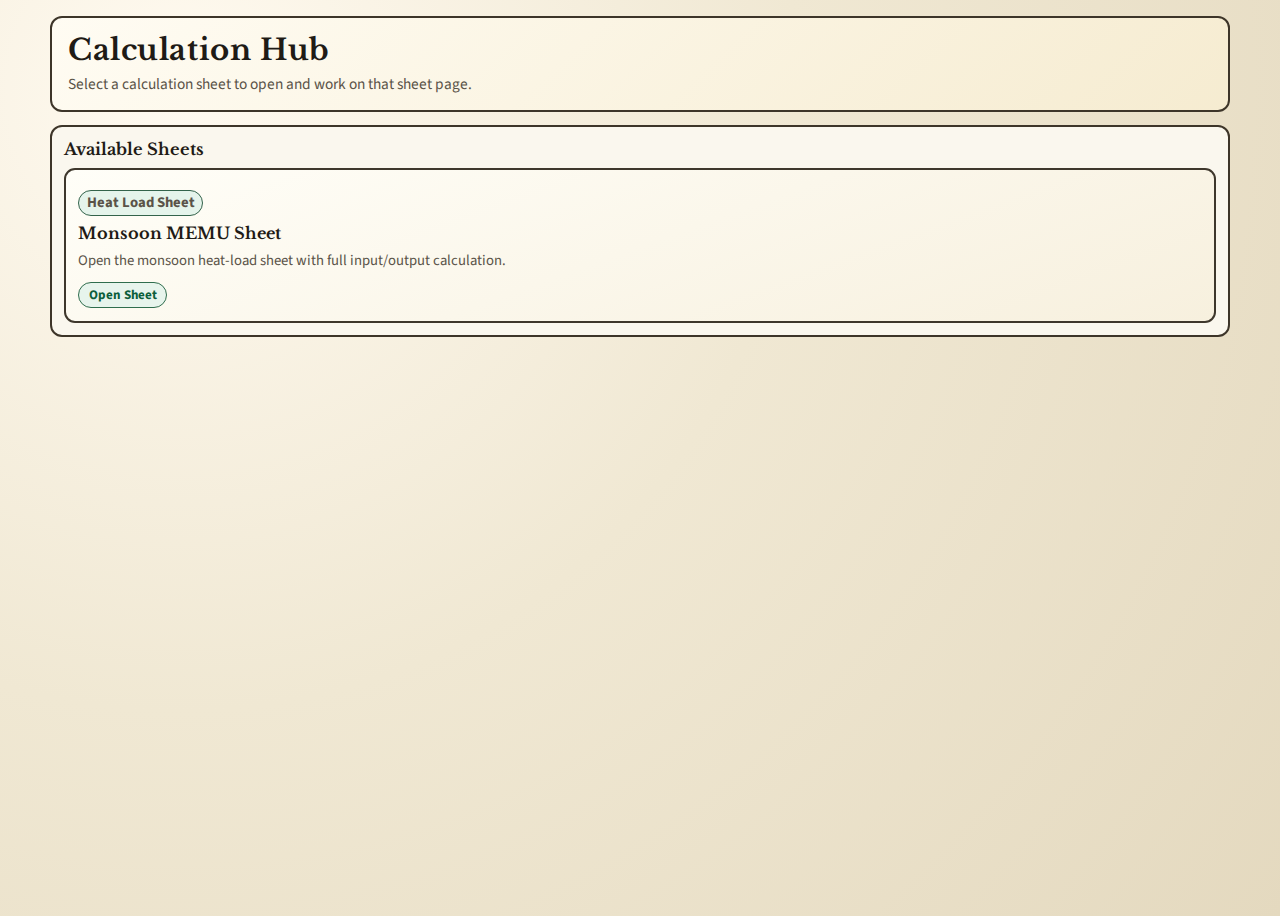
<file: index.html>
<!doctype html>
<html lang="en">
<head>
  <meta charset="UTF-8" />
  <meta name="viewport" content="width=device-width, initial-scale=1.0" />
  <title>Calculation Hub</title>
  <link rel="preconnect" href="https://fonts.googleapis.com" />
  <link rel="preconnect" href="https://fonts.gstatic.com" crossorigin />
  <link href="https://fonts.googleapis.com/css2?family=Libre+Baskerville:wght@700&family=Source+Sans+3:wght@400;600;700&display=swap" rel="stylesheet" />
  <link rel="stylesheet" href="main.css" />
</head>
<body>
  <main class="home-page">
    <header class="home-hero">
      <h1>Calculation Hub</h1>
      <p>Select a calculation sheet to open and work on that sheet page.</p>
    </header>

    <section class="catalog-panel" aria-label="Available Sheets">
      <h2>Available Sheets</h2>
      <div class="tool-grid">
        <article class="tool-card">
          <p class="tool-type">Heat Load Sheet</p>
          <h3>Monsoon MEMU Sheet</h3>
          <p>Open the monsoon heat-load sheet with full input/output calculation.</p>
          <div class="tool-actions">
            <a class="card-cta" href="heat-load-monsoon.html">Open Sheet</a>
          </div>
        </article>
      </div>
    </section>
  </main>
</body>
</html>
</file>
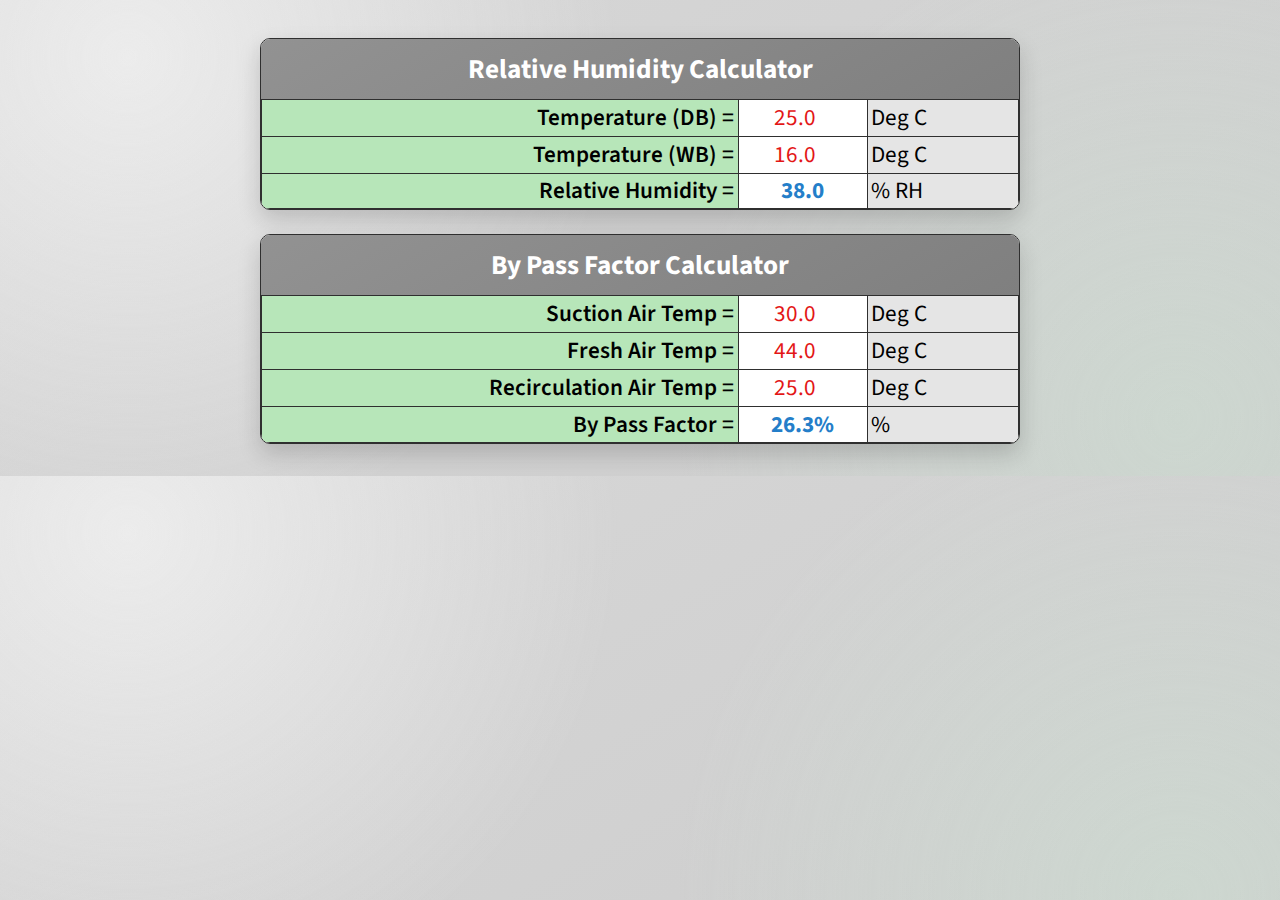
<file: air-side-calculators.html>
<!doctype html>
<html lang="en">
<head>
  <meta charset="UTF-8" />
  <meta name="viewport" content="width=device-width, initial-scale=1.0" />
  <title>Air-Side Calculators</title>
  <link rel="preconnect" href="https://fonts.googleapis.com" />
  <link rel="preconnect" href="https://fonts.gstatic.com" crossorigin />
  <link href="https://fonts.googleapis.com/css2?family=Source+Sans+3:wght@400;600;700&display=swap" rel="stylesheet" />
  <link rel="stylesheet" href="air-side-calculators.css" />
  <link rel="stylesheet" href="calculator-dock.css" />
</head>
<body>
  <main class="air-page">
    <section id="relative-humidity" class="mini-card">
      <h1>Relative Humidity Calculator</h1>
      <table class="mini-table">
        <tbody>
          <tr>
            <td class="label">Temperature (DB) =</td>
            <td class="value-cell"><input id="rh-dbt" type="number" step="0.1" value="25.0" /></td>
            <td class="unit">Deg C</td>
          </tr>
          <tr>
            <td class="label">Temperature (WB) =</td>
            <td class="value-cell"><input id="rh-wbt" type="number" step="0.1" value="16.0" /></td>
            <td class="unit">Deg C</td>
          </tr>
          <tr>
            <td class="label">Relative Humidity =</td>
            <td class="value-cell output"><span id="rh-output">38.0</span></td>
            <td class="unit">% RH</td>
          </tr>
        </tbody>
      </table>
    </section>

    <section id="bypass-factor" class="mini-card">
      <h1>By Pass Factor Calculator</h1>
      <table class="mini-table">
        <tbody>
          <tr>
            <td class="label">Suction Air Temp =</td>
            <td class="value-cell"><input id="bf-suction" type="number" step="0.1" value="30.0" /></td>
            <td class="unit">Deg C</td>
          </tr>
          <tr>
            <td class="label">Fresh Air Temp =</td>
            <td class="value-cell"><input id="bf-fresh" type="number" step="0.1" value="44.0" /></td>
            <td class="unit">Deg C</td>
          </tr>
          <tr>
            <td class="label">Recirculation Air Temp =</td>
            <td class="value-cell"><input id="bf-recirculation" type="number" step="0.1" value="25.0" /></td>
            <td class="unit">Deg C</td>
          </tr>
          <tr>
            <td class="label">By Pass Factor =</td>
            <td class="value-cell output"><span id="bf-output">26%</span></td>
            <td class="unit">%</td>
          </tr>
        </tbody>
      </table>
    </section>
  </main>

  <script src="air-side-calculators.js"></script>
  <script src="calculator-dock.js"></script>
</body>
</html>
</file>
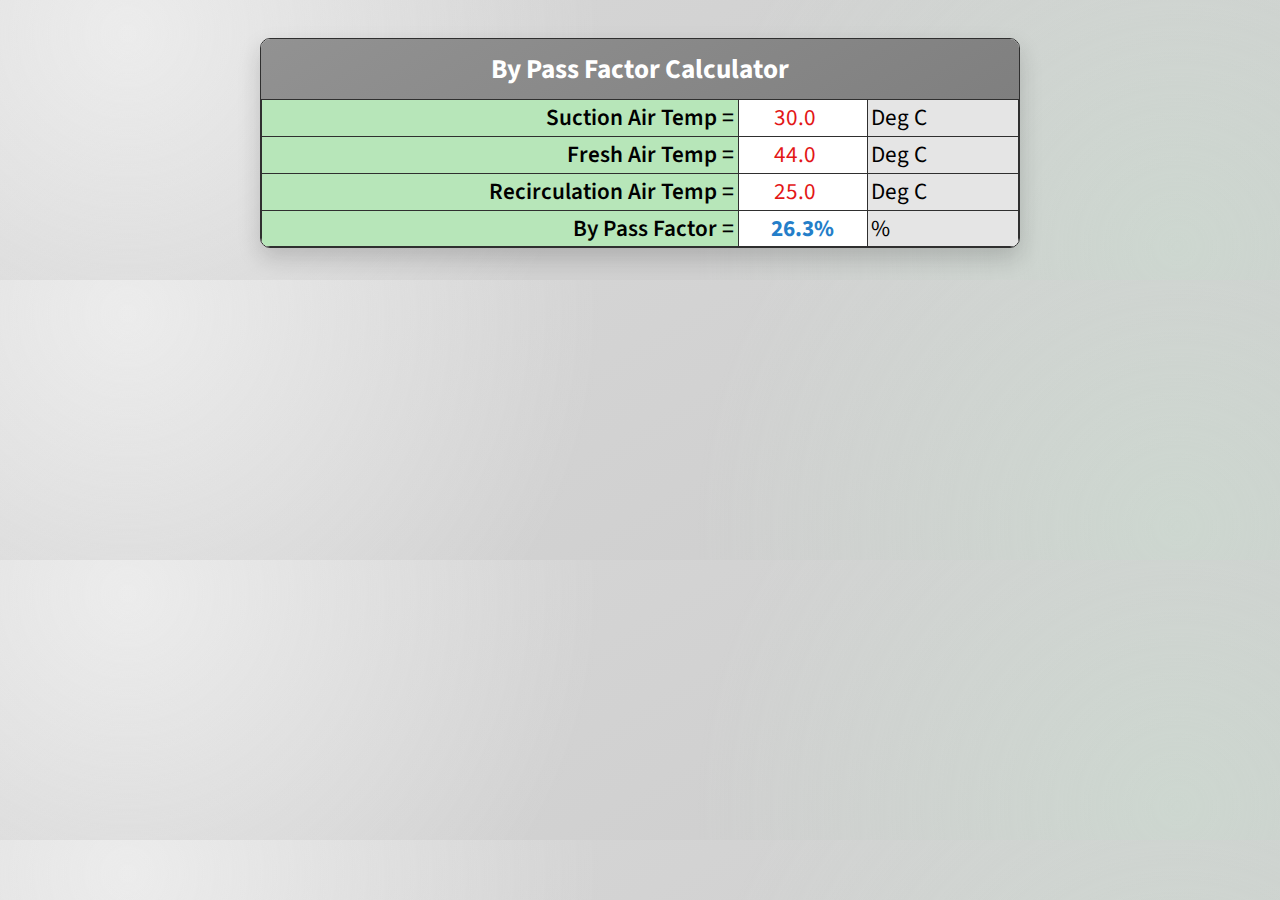
<file: bypass-factor-calculator.html>
<!doctype html>
<html lang="en">
<head>
  <meta charset="UTF-8" />
  <meta name="viewport" content="width=device-width, initial-scale=1.0" />
  <title>By Pass Factor Calculator</title>
  <link rel="preconnect" href="https://fonts.googleapis.com" />
  <link rel="preconnect" href="https://fonts.gstatic.com" crossorigin />
  <link href="https://fonts.googleapis.com/css2?family=Source+Sans+3:wght@400;600;700&display=swap" rel="stylesheet" />
  <link rel="stylesheet" href="air-side-calculators.css" />
  <link rel="stylesheet" href="calculator-dock.css" />
</head>
<body>
  <main class="air-page">
    <section id="bypass-factor" class="mini-card">
      <h1>By Pass Factor Calculator</h1>
      <table class="mini-table">
        <tbody>
          <tr>
            <td class="label">Suction Air Temp =</td>
            <td class="value-cell"><input id="bf-suction" type="number" step="0.1" value="30.0" /></td>
            <td class="unit">Deg C</td>
          </tr>
          <tr>
            <td class="label">Fresh Air Temp =</td>
            <td class="value-cell"><input id="bf-fresh" type="number" step="0.1" value="44.0" /></td>
            <td class="unit">Deg C</td>
          </tr>
          <tr>
            <td class="label">Recirculation Air Temp =</td>
            <td class="value-cell"><input id="bf-recirculation" type="number" step="0.1" value="25.0" /></td>
            <td class="unit">Deg C</td>
          </tr>
          <tr>
            <td class="label">By Pass Factor =</td>
            <td class="value-cell output"><span id="bf-output">26%</span></td>
            <td class="unit">%</td>
          </tr>
        </tbody>
      </table>
    </section>
  </main>

  <script src="air-side-calculators.js"></script>
  <script src="calculator-dock.js"></script>
</body>
</html>
</file>
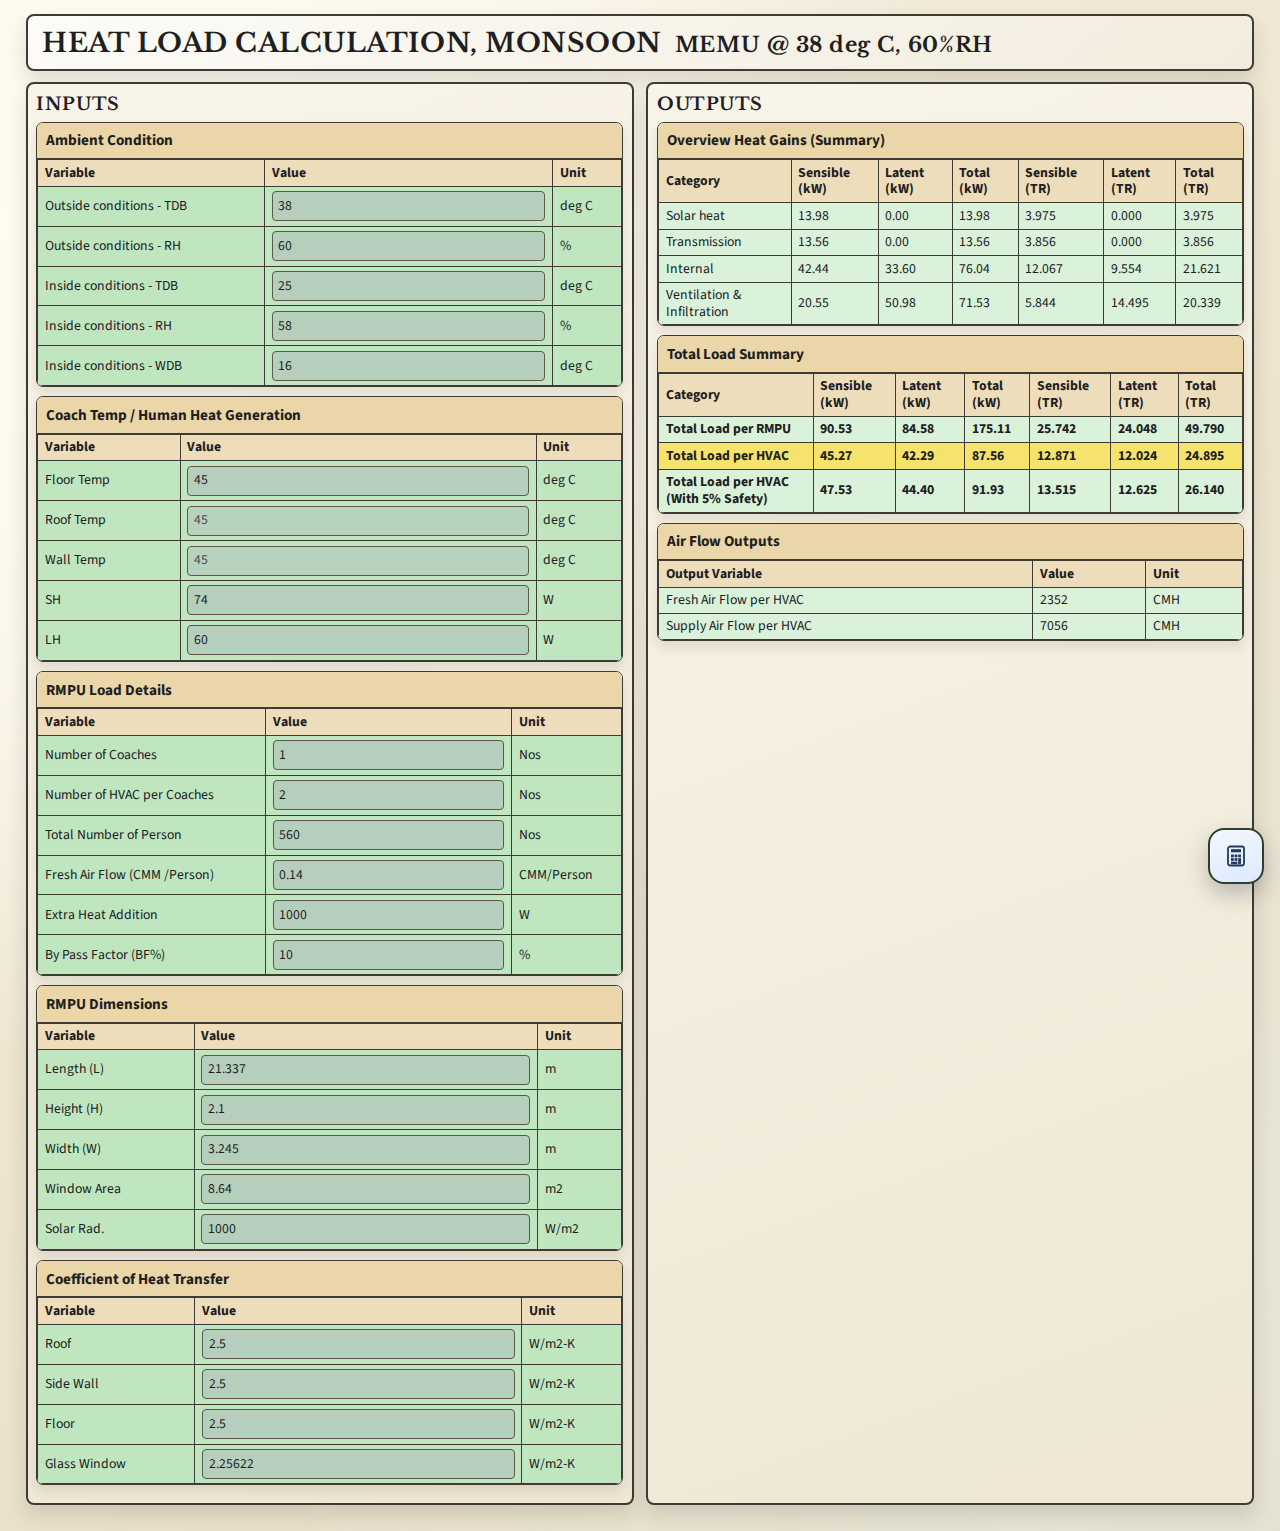
<file: heat-load-monsoon.html>
<!doctype html>
<html lang="en">
<head>
  <meta charset="UTF-8" />
  <meta name="viewport" content="width=device-width, initial-scale=1.0" />
  <title>Heat Load Calculation - Monsoon MEMU</title>
  <link rel="preconnect" href="https://fonts.googleapis.com" />
  <link rel="preconnect" href="https://fonts.gstatic.com" crossorigin />
  <link href="https://fonts.googleapis.com/css2?family=Libre+Baskerville:wght@700&family=Source+Sans+3:wght@400;600;700&display=swap" rel="stylesheet" />
  <link rel="stylesheet" href="styles.css" />
  <link rel="stylesheet" href="calculator-dock.css" />
</head>
<body data-calculator-dock="enabled">
  <main class="sheet-page">
    <header class="sheet-title">
      <h1>HEAT LOAD CALCULATION, MONSOON <span>MEMU @ 38 deg C, 60%RH</span></h1>
    </header>

    <section class="sheet-columns">
      <section class="sheet-panel">
        <h2>INPUTS</h2>

        <article class="sheet-block">
          <h3>Ambient Condition</h3>
          <div class="table-wrap">
            <table class="sheet-table">
              <thead>
                <tr>
                  <th>Variable</th>
                  <th>Value</th>
                  <th>Unit</th>
                </tr>
              </thead>
              <tbody id="ambient-inputs"></tbody>
            </table>
          </div>
        </article>

        <article class="sheet-block">
          <h3>Coach Temp / Human Heat Generation</h3>
          <div class="table-wrap">
            <table class="sheet-table">
              <thead>
                <tr>
                  <th>Variable</th>
                  <th>Value</th>
                  <th>Unit</th>
                </tr>
              </thead>
              <tbody id="coach-heat-inputs"></tbody>
            </table>
          </div>
        </article>

        <article class="sheet-block">
          <h3>RMPU Load Details</h3>
          <div class="table-wrap">
            <table class="sheet-table">
              <thead>
                <tr>
                  <th>Variable</th>
                  <th>Value</th>
                  <th>Unit</th>
                </tr>
              </thead>
              <tbody id="rmpu-load-inputs"></tbody>
            </table>
          </div>
        </article>

        <article class="sheet-block">
          <h3>RMPU Dimensions</h3>
          <div class="table-wrap">
            <table class="sheet-table">
              <thead>
                <tr>
                  <th>Variable</th>
                  <th>Value</th>
                  <th>Unit</th>
                </tr>
              </thead>
              <tbody id="rmpu-dimension-inputs"></tbody>
            </table>
          </div>
        </article>

        <article class="sheet-block">
          <h3>Coefficient of Heat Transfer</h3>
          <div class="table-wrap">
            <table class="sheet-table">
              <thead>
                <tr>
                  <th>Variable</th>
                  <th>Value</th>
                  <th>Unit</th>
                </tr>
              </thead>
              <tbody id="heat-transfer-inputs"></tbody>
            </table>
          </div>
        </article>
      </section>

      <section class="sheet-panel">
        <h2>OUTPUTS</h2>

        <article class="sheet-block">
          <h3>Overview Heat Gains (Summary)</h3>
          <div class="table-wrap">
            <table class="sheet-table output-table">
              <thead>
                <tr>
                  <th>Category</th>
                  <th>Sensible (kW)</th>
                  <th>Latent (kW)</th>
                  <th>Total (kW)</th>
                  <th>Sensible (TR)</th>
                  <th>Latent (TR)</th>
                  <th>Total (TR)</th>
                </tr>
              </thead>
              <tbody id="overview-outputs"></tbody>
            </table>
          </div>
        </article>

        <article class="sheet-block">
          <h3>Total Load Summary</h3>
          <div class="table-wrap">
            <table class="sheet-table output-table">
              <thead>
                <tr>
                  <th>Category</th>
                  <th>Sensible (kW)</th>
                  <th>Latent (kW)</th>
                  <th>Total (kW)</th>
                  <th>Sensible (TR)</th>
                  <th>Latent (TR)</th>
                  <th>Total (TR)</th>
                </tr>
              </thead>
              <tbody id="summary-outputs"></tbody>
            </table>
          </div>
        </article>

        <article class="sheet-block">
          <h3>Air Flow Outputs</h3>
          <div class="table-wrap">
            <table class="sheet-table">
              <thead>
                <tr>
                  <th>Output Variable</th>
                  <th>Value</th>
                  <th>Unit</th>
                </tr>
              </thead>
              <tbody id="airflow-outputs"></tbody>
            </table>
          </div>
        </article>

      </section>
    </section>
  </main>

  <script src="script.js"></script>
  <script src="calculator-dock.js"></script>
</body>
</html>
</file>
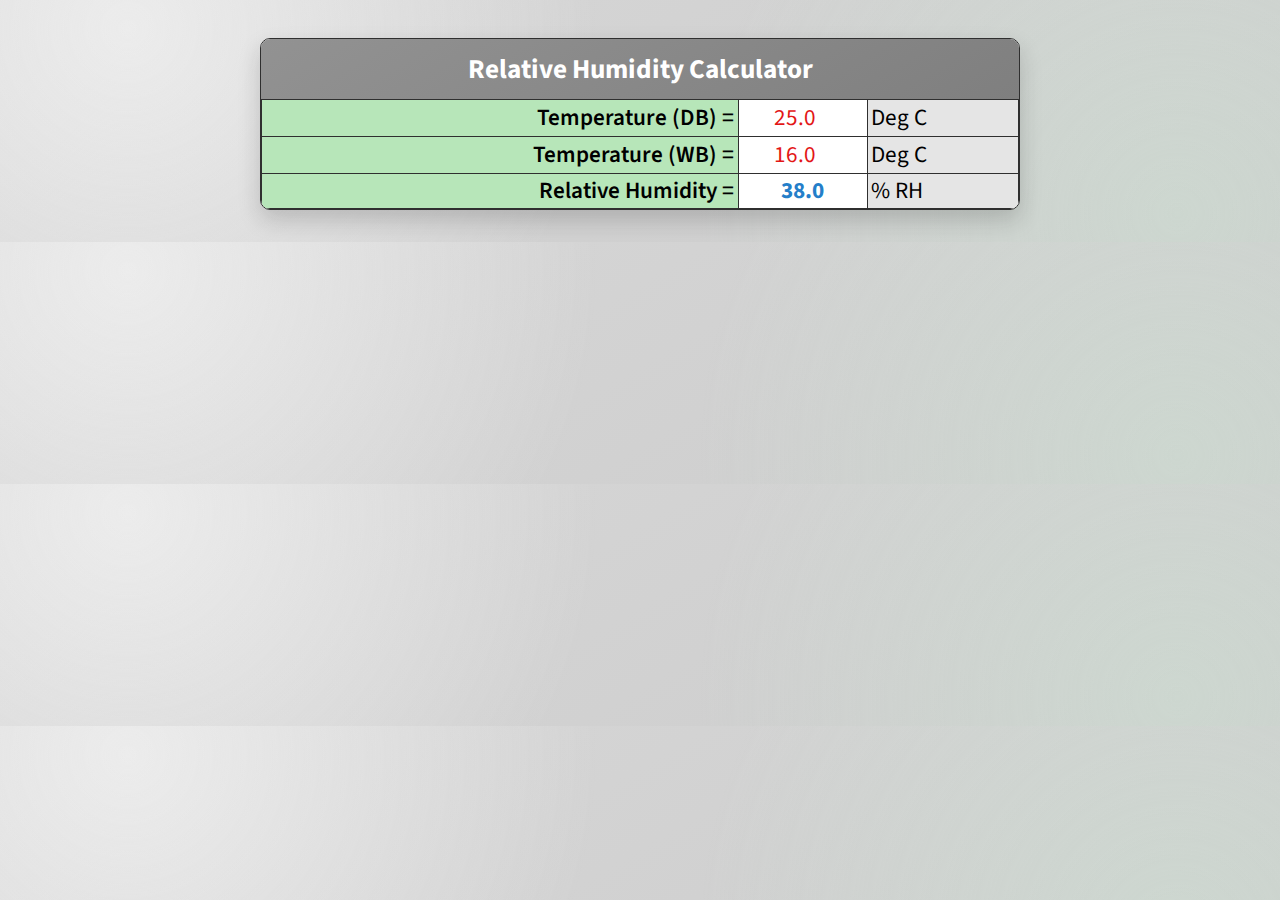
<file: relative-humidity-calculator.html>
<!doctype html>
<html lang="en">
<head>
  <meta charset="UTF-8" />
  <meta name="viewport" content="width=device-width, initial-scale=1.0" />
  <title>Relative Humidity Calculator</title>
  <link rel="preconnect" href="https://fonts.googleapis.com" />
  <link rel="preconnect" href="https://fonts.gstatic.com" crossorigin />
  <link href="https://fonts.googleapis.com/css2?family=Source+Sans+3:wght@400;600;700&display=swap" rel="stylesheet" />
  <link rel="stylesheet" href="air-side-calculators.css" />
  <link rel="stylesheet" href="calculator-dock.css" />
</head>
<body>
  <main class="air-page">
    <section id="relative-humidity" class="mini-card">
      <h1>Relative Humidity Calculator</h1>
      <table class="mini-table">
        <tbody>
          <tr>
            <td class="label">Temperature (DB) =</td>
            <td class="value-cell"><input id="rh-dbt" type="number" step="0.1" value="25.0" /></td>
            <td class="unit">Deg C</td>
          </tr>
          <tr>
            <td class="label">Temperature (WB) =</td>
            <td class="value-cell"><input id="rh-wbt" type="number" step="0.1" value="16.0" /></td>
            <td class="unit">Deg C</td>
          </tr>
          <tr>
            <td class="label">Relative Humidity =</td>
            <td class="value-cell output"><span id="rh-output">38.0</span></td>
            <td class="unit">% RH</td>
          </tr>
        </tbody>
      </table>
    </section>
  </main>

  <script src="air-side-calculators.js"></script>
  <script src="calculator-dock.js"></script>
</body>
</html>
</file>
<file: main.css>
:root {
  --bg: #eee5ce;
  --surface: #faf7ee;
  --surface-strong: #f4e9ca;
  --text: #1f1b16;
  --muted: #5a5348;
  --line: #3d3529;
  --accent: #0d5f3c;
  --accent-soft: #e7f4ec;
  --radius: 12px;
}

* {
  box-sizing: border-box;
}

body {
  margin: 0;
  min-height: 100vh;
  background:
    radial-gradient(circle at 14% 10%, #fffaf0 0%, #f0e8d3 45%, #e4d9bf 100%);
  font-family: "Source Sans 3", "Segoe UI", sans-serif;
  color: var(--text);
}

.home-page {
  width: min(1180px, 94vw);
  margin: 1rem auto 1.5rem;
  display: grid;
  gap: 0.85rem;
}

.home-hero {
  border: 2px solid var(--line);
  border-radius: var(--radius);
  background:
    linear-gradient(138deg, rgba(255, 252, 243, 0.98), rgba(246, 236, 209, 0.98));
  padding: 0.9rem 1rem;
}

.home-hero h1 {
  margin: 0;
  font-family: "Libre Baskerville", Georgia, serif;
  font-size: clamp(1.2rem, 2.7vw, 1.82rem);
  letter-spacing: 0.02em;
}

.home-hero p {
  margin: 0.3rem 0 0;
  color: var(--muted);
  font-size: 0.96rem;
}

.catalog-panel {
  border: 2px solid var(--line);
  border-radius: var(--radius);
  background: var(--surface);
  padding: 0.75rem;
}

.catalog-panel h2 {
  margin: 0 0 0.58rem;
  font-family: "Libre Baskerville", Georgia, serif;
  font-size: 1.02rem;
}

.tool-grid {
  display: grid;
  grid-template-columns: repeat(auto-fit, minmax(280px, 1fr));
  gap: 0.74rem;
}

.tool-card {
  border: 2px solid #3e372c;
  border-radius: 11px;
  background:
    linear-gradient(160deg, #fffef8, #f7f0de);
  padding: 0.78rem;
}

.tool-type {
  margin: 0;
  display: inline-block;
  font-size: 0.74rem;
  font-weight: 700;
  color: #284738;
  border: 1px solid #33634b;
  border-radius: 999px;
  background: #e5f4eb;
  padding: 0.1rem 0.45rem;
}

.tool-card h3 {
  margin: 0.45rem 0 0;
  font-family: "Libre Baskerville", Georgia, serif;
  font-size: 1.01rem;
}

.tool-card p {
  margin: 0.42rem 0 0;
  color: var(--muted);
  font-size: 0.92rem;
}

.tool-actions {
  margin-top: 0.7rem;
  display: flex;
  flex-wrap: wrap;
  gap: 0.46rem;
}

.card-cta,
.card-ghost {
  text-decoration: none;
  border-radius: 999px;
  font-size: 0.82rem;
  font-weight: 700;
  padding: 0.2rem 0.58rem;
  border: 1px solid #2f6d4d;
}

.card-cta {
  background: var(--accent-soft);
  color: var(--accent);
}

.card-ghost {
  background: #ffffff;
  color: #284735;
  cursor: pointer;
}

@media (max-width: 640px) {
  .home-page {
    width: 96vw;
  }

  .home-hero,
  .catalog-panel,
  .tool-card {
    padding: 0.68rem;
  }
}
</file>
<file: air-side-calculators.css>
:root {
  --page-bg: #d3d3d3;
  --header-bg: #8f8f8f;
  --header-text: #ffffff;
  --label-bg: #b7e6b9;
  --unit-bg: #e5e5e5;
  --line: #2f2f2f;
}

* {
  box-sizing: border-box;
}

body {
  margin: 0;
  background:
    radial-gradient(circle at 10% 12%, rgba(245, 245, 245, 0.7), transparent 40%),
    radial-gradient(circle at 92% 88%, rgba(205, 227, 211, 0.45), transparent 40%),
    linear-gradient(150deg, #d8d8d8 0%, #cccccc 100%);
  font-family: "Source Sans 3", "Segoe UI", sans-serif;
}

.air-page {
  width: min(760px, 95vw);
  margin: 2.4rem auto 2rem;
  display: grid;
  gap: 1.5rem;
}

body.embed {
  background: transparent;
}

body.embed .air-page {
  width: 100%;
  margin: 0;
  gap: 0;
}

.mini-card {
  border: 1px solid var(--line);
  border-radius: 10px;
  background: #f5f5f5;
  overflow: hidden;
  box-shadow: 0 10px 22px rgba(24, 24, 24, 0.18);
  transition: transform 0.16s ease, box-shadow 0.16s ease;
}

.mini-card:hover {
  transform: translateY(-2px);
  box-shadow: 0 14px 28px rgba(18, 18, 18, 0.24);
}

body.embed .mini-card:hover {
  transform: none;
  box-shadow: none;
}

.mini-card h1 {
  margin: 0;
  padding: 0.64rem 0.72rem;
  text-align: center;
  font-size: clamp(1.15rem, 2.7vw, 1.7rem);
  font-weight: 700;
  color: var(--header-text);
  background: linear-gradient(150deg, #929292, #7f7f7f);
}

.mini-table {
  width: 100%;
  border-collapse: collapse;
  table-layout: fixed;
}

.mini-table td {
  border: 1px solid var(--line);
  font-size: clamp(1rem, 2.4vw, 1.45rem);
  line-height: 1.2;
  padding: 0.2rem 0.24rem;
}

.mini-table .label {
  width: 63%;
  text-align: right;
  background: var(--label-bg);
  font-weight: 600;
}

.mini-table .value-cell {
  width: 17%;
  background: #ffffff;
  text-align: center;
}

.mini-table .unit {
  width: 20%;
  background: var(--unit-bg);
}

.mini-table input {
  width: 100%;
  border: 0;
  background: transparent;
  text-align: center;
  color: #e31616;
  font: inherit;
  transition: background-color 0.16s ease, color 0.16s ease;
}

.mini-table input:hover {
  background: rgba(255, 255, 255, 0.62);
}

.mini-table input:focus {
  outline: 2px solid #567a52;
}

.mini-table .output span {
  color: #247ec9;
  font-weight: 700;
}

@media (max-width: 980px) {
  .air-page {
    width: min(760px, 96vw);
    margin-top: 2rem;
  }
}

@media (max-width: 640px) {
  .air-page {
    margin-top: 1.3rem;
    width: 98vw;
    gap: 1rem;
  }

  .mini-card h1 {
    font-size: 1rem;
    padding: 0.45rem 0.5rem;
  }

  .mini-table td {
    font-size: 0.95rem;
    padding: 0.22rem 0.2rem;
  }
}
</file>
<file: calculator-dock.css>
.calc-dock-toggle {
  position: fixed;
  right: 1rem;
  bottom: 1rem;
  width: 56px;
  height: 56px;
  border: 2px solid #2f3e2b;
  border-radius: 16px;
  background:
    linear-gradient(160deg, #f2f8ff, #dce9ff);
  color: #223a5d;
  box-shadow: 0 10px 22px rgba(24, 35, 54, 0.26);
  cursor: pointer;
  z-index: 2000;
}

.calc-dock-toggle:hover {
  transform: translateY(-1px);
}

.calc-dock-toggle svg {
  width: 24px;
  height: 24px;
  display: block;
  margin: 0 auto;
}

.calc-dock-panel {
  position: fixed;
  right: 1rem;
  bottom: 4.9rem;
  width: min(340px, 92vw);
  border: 2px solid #2e2a23;
  border-radius: 12px;
  background: #fffef8;
  box-shadow: 0 14px 26px rgba(28, 22, 16, 0.25);
  opacity: 0;
  transform: translateY(8px) scale(0.985);
  pointer-events: none;
  transition: opacity 0.16s ease, transform 0.16s ease;
  z-index: 2000;
}

.calc-dock-panel.open {
  opacity: 1;
  transform: translateY(0) scale(1);
  pointer-events: auto;
}

.calc-dock-head {
  display: flex;
  justify-content: space-between;
  align-items: center;
  border-bottom: 1px solid #cabf9f;
  padding: 0.5rem 0.62rem;
}

.calc-dock-head h3 {
  margin: 0;
  font-size: 0.94rem;
  color: #282113;
}

.calc-dock-search-wrap {
  padding: 0.45rem 0.62rem 0.2rem;
}

.calc-dock-search {
  width: 100%;
  height: 34px;
  border: 1px solid #bdae8c;
  border-radius: 8px;
  background: #fffdf4;
  color: #2d2619;
  padding: 0 0.64rem;
  font-size: 0.84rem;
}

.calc-dock-search:focus {
  outline: 2px solid rgba(58, 121, 86, 0.25);
  outline-offset: 1px;
  border-color: #3b8c62;
}

.calc-close-btn {
  border: 1px solid #866245;
  background: #fdf0e5;
  color: #6b3f19;
  width: 28px;
  height: 28px;
  border-radius: 8px;
  font-size: 0.98rem;
  font-weight: 700;
  line-height: 1;
  cursor: pointer;
}

.calc-dock-list {
  list-style: none;
  margin: 0;
  padding: 0.44rem;
  display: grid;
  gap: 0.4rem;
}

.calc-dock-item {
  border: 1px solid #cfc2a5;
  border-radius: 10px;
  background: #fffaf0;
  padding: 0.46rem 0.52rem;
}

.calc-dock-item button {
  all: unset;
  display: block;
  width: 100%;
  cursor: pointer;
}

.calc-dock-item strong {
  display: block;
  color: #222015;
  font-size: 0.89rem;
}

.calc-dock-item span {
  display: block;
  margin-top: 0.14rem;
  color: #5f5a4d;
  font-size: 0.78rem;
}

.calc-dock-item button:hover strong {
  color: #0c5a3a;
}

.calc-dock-empty {
  border: 1px dashed #c7b996;
  border-radius: 9px;
  padding: 0.6rem 0.52rem;
  color: #675f4c;
  font-size: 0.82rem;
  text-align: center;
}

.calc-floating-window {
  position: fixed;
  left: 0;
  top: 0;
  transform: none;
  width: min(760px, 96vw);
  height: 260px;
  max-width: calc(100vw - 1rem);
  max-height: calc(100vh - 1rem);
  border: 2px solid #2d2a24;
  border-radius: 13px;
  background: #fefcf7;
  overflow: hidden;
  display: grid;
  grid-template-rows: auto 1fr;
  box-shadow: 0 12px 24px rgba(24, 20, 14, 0.25);
  will-change: left, top;
}

.calc-floating-head {
  display: flex;
  justify-content: space-between;
  align-items: center;
  border-bottom: 1px solid #d0c7b3;
  padding: 0.45rem 0.6rem;
  background: linear-gradient(140deg, #fff8e8, #f5edd8);
  cursor: move;
  user-select: none;
  -webkit-user-select: none;
  touch-action: none;
}

.calc-floating-head.dragging {
  cursor: grabbing;
}

.calc-floating-title {
  margin: 0;
  font-size: 0.92rem;
  color: #2a2118;
}

.calc-floating-frame {
  width: 100%;
  height: 100%;
  border: 0;
  display: block;
  background: #ffffff;
}

@media (max-width: 640px) {
  .calc-dock-toggle {
    right: 0.72rem;
    bottom: 0.72rem;
    width: 52px;
    height: 52px;
    border-radius: 14px;
  }

  .calc-dock-panel {
    right: 0.72rem;
    bottom: 4.35rem;
  }

  .calc-floating-window {
    width: calc(100vw - 0.7rem);
    max-width: calc(100vw - 0.7rem);
  }
}
</file>
<file: styles.css>
:root {
  --paper: #f4f1e6;
  --panel: #f9f8f2;
  --line: #3d3b35;
  --header: #ead6a8;
  --input-row: #bfe6bf;
  --output-row: #d9f2d9;
  --highlight: #f5e36d;
  --title: #1f1f1f;
  --text: #20211f;
  --ok: #1f6a44;
  --warn: #9a4d0e;
  --radius: 8px;
  --shadow: 0 10px 20px rgba(40, 32, 20, 0.14);
  --shadow-soft: 0 6px 12px rgba(40, 32, 20, 0.1);
}

* {
  box-sizing: border-box;
}

body {
  margin: 0;
  min-height: 100vh;
  background:
    radial-gradient(circle at 14% 18%, #fffdf4 0%, rgba(255, 253, 244, 0.65) 26%, transparent 48%),
    radial-gradient(circle at 85% 85%, rgba(231, 243, 235, 0.55) 0%, rgba(231, 243, 235, 0.2) 20%, transparent 50%),
    linear-gradient(148deg, #f6efde 0%, #ede4cf 52%, #e5dcc8 100%);
  color: var(--text);
  font-family: "Source Sans 3", "Segoe UI", sans-serif;
}

.sheet-page {
  width: min(1420px, 96vw);
  margin: 0.9rem auto 1.6rem;
}

.sheet-title {
  margin-bottom: 0.7rem;
  border: 2px solid var(--line);
  background: linear-gradient(140deg, #fcfbf7, #f2ecdd);
  border-radius: var(--radius);
  padding: 0.6rem 0.9rem;
  box-shadow: var(--shadow);
}

.sheet-title h1 {
  margin: 0;
  font-family: "Libre Baskerville", Georgia, serif;
  font-size: clamp(1.05rem, 2.15vw, 1.65rem);
  letter-spacing: 0.02em;
  color: var(--title);
}

.sheet-title h1 span {
  font-size: 0.8em;
  margin-left: 0.35rem;
}

.sheet-columns {
  display: grid;
  grid-template-columns: 1fr 1fr;
  gap: 0.8rem;
}

.sheet-panel {
  border: 2px solid var(--line);
  border-radius: var(--radius);
  background: linear-gradient(160deg, #f8f4e8, #efe7d4);
  padding: 0.55rem;
  box-shadow: var(--shadow);
}

.sheet-panel > h2 {
  margin: 0 0 0.45rem;
  font-family: "Libre Baskerville", Georgia, serif;
  font-size: 1.1rem;
  letter-spacing: 0.03em;
}

.sheet-block {
  border: 1px solid var(--line);
  border-radius: 7px;
  background: linear-gradient(160deg, #fcfbf6, #f4efdf);
  margin-bottom: 0.56rem;
  overflow: hidden;
  box-shadow: var(--shadow-soft);
  transition: box-shadow 0.16s ease, transform 0.16s ease;
}

.sheet-block:hover {
  box-shadow: 0 10px 18px rgba(40, 32, 20, 0.13);
  transform: translateY(-1px);
}

.sheet-block h3 {
  margin: 0;
  padding: 0.42rem 0.55rem;
  font-size: 0.95rem;
  font-weight: 700;
  background: var(--header);
  border-bottom: 1px solid var(--line);
}

.table-wrap {
  width: 100%;
  overflow-x: auto;
}

.sheet-table {
  width: 100%;
  border-collapse: collapse;
  min-width: 520px;
}

.sheet-table th,
.sheet-table td {
  border: 1px solid var(--line);
  padding: 0.28rem 0.42rem;
  font-size: 0.86rem;
  line-height: 1.2;
}

.sheet-table th {
  background: #eeddba;
  text-align: left;
  font-weight: 700;
}

.sheet-table tbody tr td {
  background: var(--input-row);
}

.output-table tbody tr td,
#airflow-outputs tr td {
  background: var(--output-row);
}

.sheet-table input {
  width: 100%;
  border: 1px solid #5a584f;
  background: rgba(142, 108, 182, 0.18);
  color: #1f1f1f;
  border-radius: 4px;
  min-height: 30px;
  padding: 0.22rem 0.35rem;
  font: inherit;
  transition: border-color 0.16s ease, background-color 0.16s ease;
}

.sheet-table input:hover {
  border-color: #3d3b35;
}

.sheet-table input:focus {
  outline: 2px solid #7a6b2c;
  outline-offset: 0;
}

.sheet-table input.edited {
  background: #ffffff;
}

.sheet-table input[readonly] {
  background: rgba(142, 108, 182, 0.16);
  color: #4f4b58;
}

.row-highlight td {
  background: var(--highlight) !important;
  font-weight: 700;
}

.row-strong td {
  font-weight: 700;
}

@media (max-width: 1024px) {
  .sheet-columns {
    grid-template-columns: 1fr;
  }

  .sheet-panel > h2 {
    font-size: 1.02rem;
  }
}

@media (max-width: 640px) {
  .sheet-page {
    width: 98vw;
    margin: 0.55rem auto 1rem;
  }

  .sheet-title {
    padding: 0.5rem 0.55rem;
  }

  .sheet-title h1 {
    font-size: 0.98rem;
    line-height: 1.35;
  }

  .sheet-block h3 {
    font-size: 0.88rem;
  }

  .sheet-table th,
  .sheet-table td {
    font-size: 0.8rem;
  }
}
</file>
